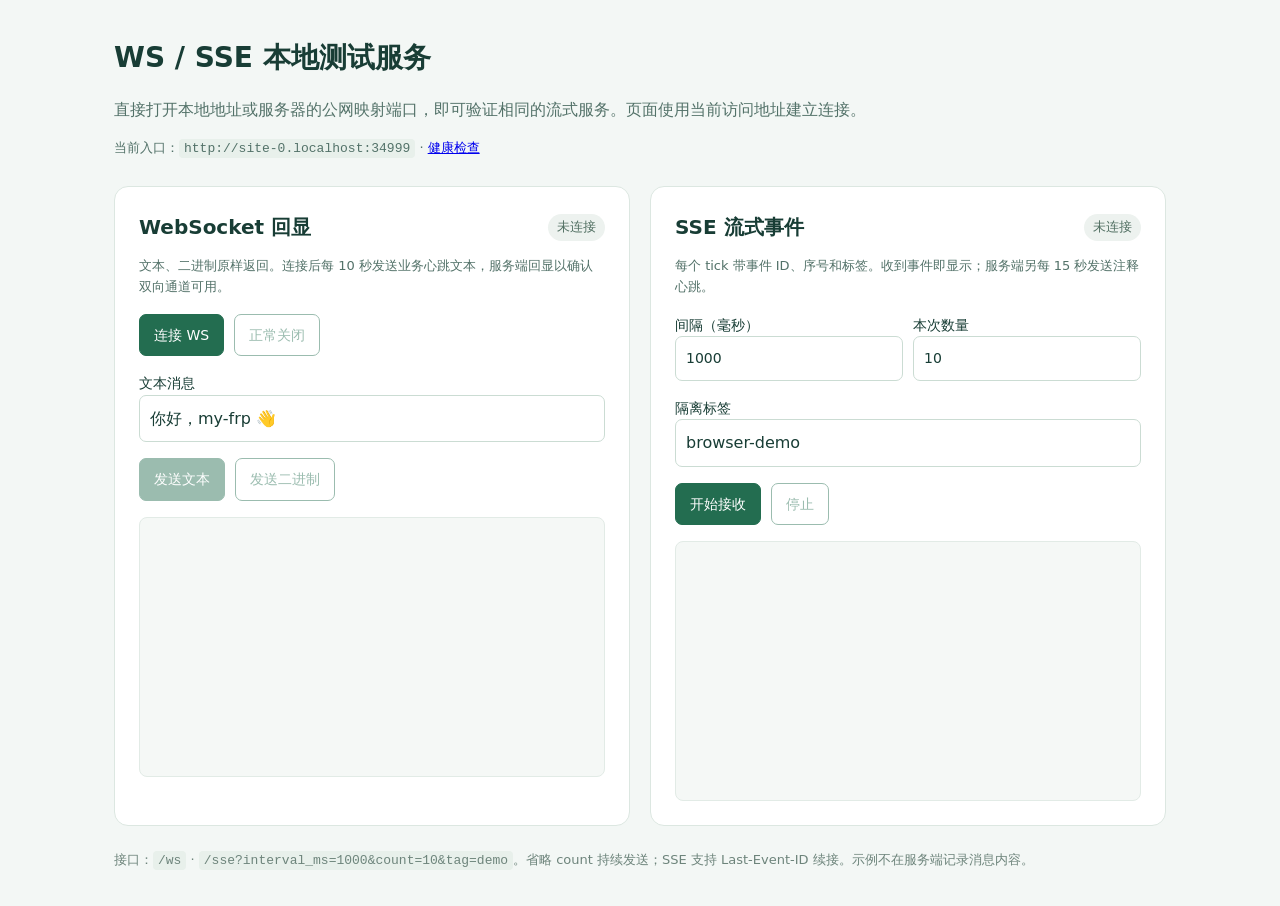
<file: examples/stream_service.html>
<!doctype html>
<html lang="zh-CN">
<head>
  <meta charset="utf-8">
  <meta name="viewport" content="width=device-width, initial-scale=1">
  <title>my-frp · WS / SSE 本地测试服务</title>
  <style>
    :root{font-family:system-ui,-apple-system,"Segoe UI",sans-serif;color:#183d35;background:#f3f7f5;line-height:1.6}*{box-sizing:border-box}body{margin:0}main{max-width:1100px;padding:36px 24px;margin:auto}h1{font-size:28px;margin:0 0 8px}h2{font-size:20px;margin:0}p{color:#537269}code{background:#e8f0eb;border-radius:4px;padding:2px 5px;overflow-wrap:anywhere}.grid{display:grid;grid-template-columns:1fr 1fr;gap:20px;margin-top:26px}section{min-width:0;padding:24px;background:#fff;border:1px solid #dce7e1;border-radius:14px}.title{display:flex;align-items:center;justify-content:space-between;gap:12px}.status{font-size:13px;padding:3px 9px;border-radius:20px;background:#edf2ef;color:#527063}label{display:block;margin-top:14px;font-size:14px}input{width:100%;padding:10px;border:1px solid #cbdcd3;border-radius:7px;background:#fff;font:inherit;color:inherit}.row{display:flex;gap:10px;flex-wrap:wrap;margin:16px 0}.row label{margin:0;flex:1;min-width:100px}button{font:inherit;font-size:14px;color:#fff;background:#236d50;border:1px solid #236d50;border-radius:7px;padding:9px 14px;cursor:pointer}button.secondary{background:#fff;color:#236d50}button:disabled{opacity:.45;cursor:default}.log{background:#f5f8f6;border:1px solid #e2ebe6;border-radius:8px;padding:12px;height:260px;overflow:auto;font:12px/1.7 ui-monospace,Consolas,monospace;white-space:pre-wrap;overflow-wrap:anywhere}.hint{font-size:13px}footer{margin-top:24px;font-size:13px;color:#6d847b}@media(max-width:760px){.grid{grid-template-columns:1fr}main{padding:24px 16px}section{padding:18px}h1{font-size:24px}}
  </style>
</head>
<body>
<main>
  <h1>WS / SSE 本地测试服务</h1>
  <p>直接打开本地地址或服务器的公网映射端口，即可验证相同的流式服务。页面使用当前访问地址建立连接。</p>
  <p class="hint">当前入口：<code id="origin"></code> · <a href="/health" target="_blank" rel="noopener">健康检查</a></p>
  <div class="grid">
    <section aria-labelledby="ws-title">
      <div class="title"><h2 id="ws-title">WebSocket 回显</h2><span id="ws-status" class="status">未连接</span></div>
      <p class="hint">文本、二进制原样返回。连接后每 10 秒发送业务心跳文本，服务端回显以确认双向通道可用。</p>
      <div class="row"><button id="ws-connect">连接 WS</button><button id="ws-close" class="secondary" disabled>正常关闭</button></div>
      <form id="ws-form">
        <label for="ws-text">文本消息</label><input id="ws-text" value="你好，my-frp 👋" maxlength="4096" required>
        <div class="row"><button id="ws-send" disabled>发送文本</button><button type="button" id="ws-binary" class="secondary" disabled>发送二进制</button></div>
      </form>
      <div id="ws-log" class="log" role="log" aria-label="WS 消息"></div>
    </section>
    <section aria-labelledby="sse-title">
      <div class="title"><h2 id="sse-title">SSE 流式事件</h2><span id="sse-status" class="status">未连接</span></div>
      <p class="hint">每个 tick 带事件 ID、序号和标签。收到事件即显示；服务端另每 15 秒发送注释心跳。</p>
      <form id="sse-form">
        <div class="row"><label for="sse-interval">间隔（毫秒）<input id="sse-interval" type="number" value="1000" min="100" max="60000" required></label><label for="sse-count">本次数量<input id="sse-count" type="number" value="10" min="1" max="10000" required></label></div>
        <label for="sse-tag">隔离标签</label><input id="sse-tag" value="browser-demo" maxlength="128">
        <div class="row"><button id="sse-connect">开始接收</button><button type="button" id="sse-close" class="secondary" disabled>停止</button></div>
      </form>
      <div id="sse-log" class="log" role="log" aria-label="SSE 事件"></div>
    </section>
  </div>
  <footer>接口：<code>/ws</code> · <code>/sse?interval_ms=1000&amp;count=10&amp;tag=demo</code>。省略 count 持续发送；SSE 支持 Last-Event-ID 续接。示例不在服务端记录消息内容。</footer>
</main>
<script>
  'use strict';
  const byId = id => document.getElementById(id);
  byId('origin').textContent = location.origin;
  function log(id, message) {
    const view = byId(id);
    const line = document.createElement('div');
    line.textContent = '[' + new Date().toLocaleTimeString() + '] ' + message;
    view.append(line);
    while (view.childElementCount > 100) view.firstElementChild.remove();
    view.scrollTop = view.scrollHeight;
  }
  let socket = null;
  let heartbeat = null;
  function wsState(text, connected) {
    byId('ws-status').textContent = text;
    byId('ws-connect').disabled = Boolean(socket);
    for (const id of ['ws-close', 'ws-send', 'ws-binary']) byId(id).disabled = !connected;
  }
  byId('ws-connect').addEventListener('click', () => {
    const url = new URL('/ws', location.href);
    url.protocol = location.protocol === 'https:' ? 'wss:' : 'ws:';
    const current = new WebSocket(url);
    socket = current;
    current.binaryType = 'arraybuffer';
    wsState('连接中', false);
    current.onopen = () => {
      if (socket !== current) return;
      wsState('已连接', true);
      log('ws-log', '已连接 ' + url);
      heartbeat = setInterval(() => {
        if (current.readyState === WebSocket.OPEN) {
          current.send(JSON.stringify({type: 'ping', at: new Date().toISOString()}));
          log('ws-log', '→ 业务心跳');
        }
      }, 10000);
    };
    current.onmessage = event => {
      if (typeof event.data === 'string') log('ws-log', '← 文本 ' + event.data);
      else log('ws-log', '← 二进制 [' + Array.from(new Uint8Array(event.data)).join(', ') + ']');
    };
    current.onerror = () => log('ws-log', '连接出现错误，请检查服务与隧道状态。');
    current.onclose = event => {
      if (socket !== current) return;
      clearInterval(heartbeat);
      heartbeat = null;
      socket = null;
      wsState('已关闭', false);
      log('ws-log', '关闭 code=' + event.code + '，正常完成=' + event.wasClean);
    };
  });
  byId('ws-close').addEventListener('click', () => socket?.close(1000, 'demo finished'));
  byId('ws-form').addEventListener('submit', event => {
    event.preventDefault();
    if (socket?.readyState !== WebSocket.OPEN) return;
    const message = byId('ws-text').value;
    socket.send(message);
    log('ws-log', '→ 文本 ' + message);
  });
  byId('ws-binary').addEventListener('click', () => {
    if (socket?.readyState !== WebSocket.OPEN) return;
    socket.send(new Uint8Array([0, 1, 2, 127, 128, 255]));
    log('ws-log', '→ 二进制 [0, 1, 2, 127, 128, 255]');
  });
  let source = null;
  function stopSse(text = '已停止') {
    source?.close();
    source = null;
    byId('sse-status').textContent = text;
    byId('sse-connect').disabled = false;
    byId('sse-close').disabled = true;
  }
  byId('sse-form').addEventListener('submit', event => {
    event.preventDefault();
    stopSse();
    const count = Number(byId('sse-count').value);
    const query = new URLSearchParams({
      interval_ms: byId('sse-interval').value,
      count: String(count),
      tag: byId('sse-tag').value
    });
    const current = new EventSource('/sse?' + query);
    source = current;
    let received = 0;
    byId('sse-status').textContent = '连接中';
    byId('sse-connect').disabled = true;
    byId('sse-close').disabled = false;
    current.onopen = () => {
      if (source !== current) return;
      byId('sse-status').textContent = '接收中';
      log('sse-log', '流已打开');
    };
    current.addEventListener('tick', event => {
      if (source !== current) return;
      received += 1;
      log('sse-log', 'id=' + event.lastEventId + ' data=' + event.data);
      if (received >= count) {
        stopSse('已完成');
        log('sse-log', '已收到全部 ' + count + ' 个事件');
      }
    });
    current.onerror = () => {
      if (source !== current) return;
      byId('sse-status').textContent = '等待重连';
      log('sse-log', '连接中断；浏览器将携带 Last-Event-ID 自动重连。');
    };
  });
  byId('sse-close').addEventListener('click', () => stopSse());
  window.addEventListener('pagehide', () => {
    clearInterval(heartbeat);
    socket?.close(1000, 'page closed');
    stopSse();
  });
</script>
</body>
</html>
</file>
